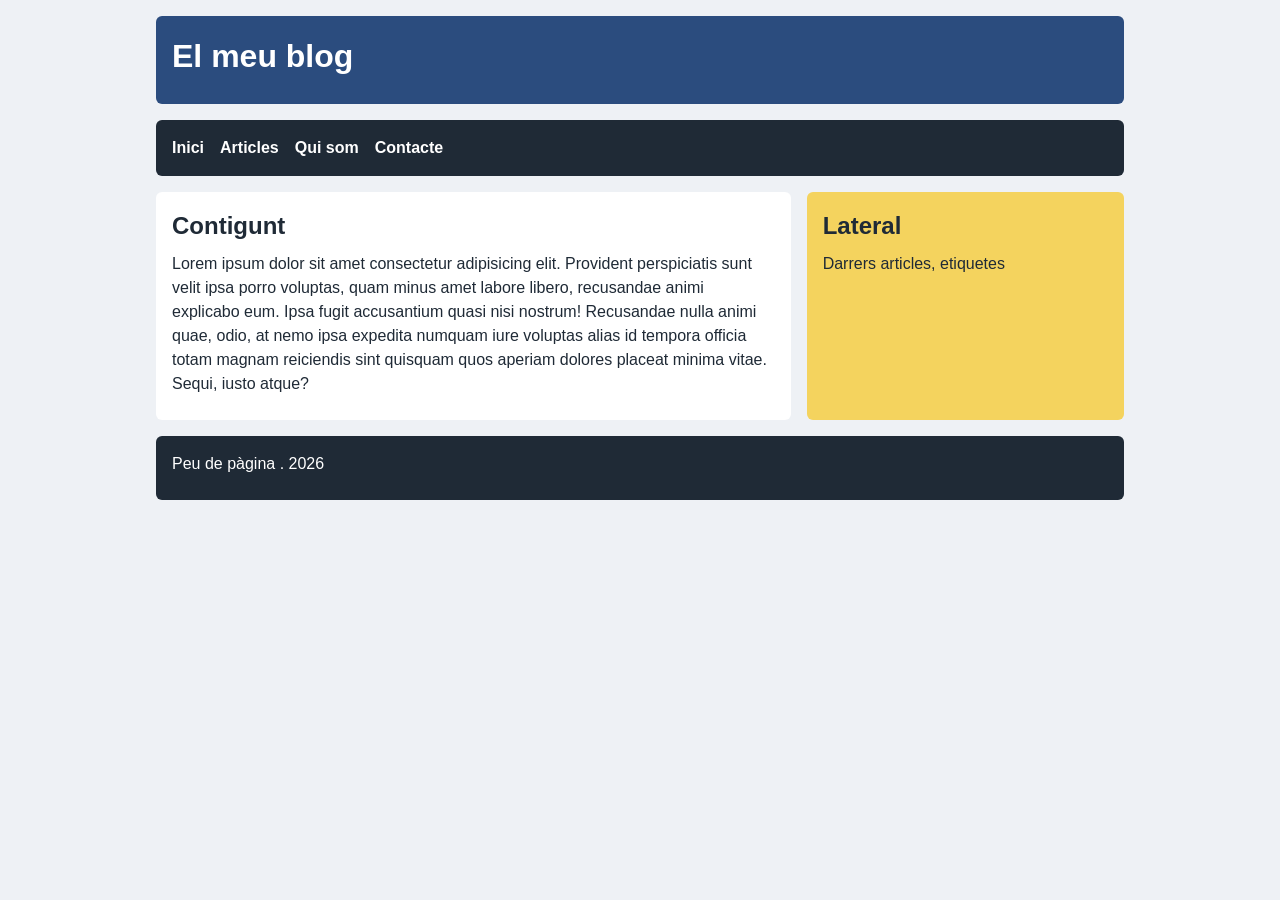
<file: index.html>
<!DOCTYPE html>
<html lang="es">

<head>
    <meta charset="UTF-8">
    <meta name="viewport" content="width=device-width, initial-scale=1.0">
    <title>El meu blog</title>
    <link rel="stylesheet" href="css/ex1.css">
</head>

<body>
    <div class="pagina">
        <header class="capcalera">
            <h1>El meu blog</h1>
        </header>
        <nav class="menu">
            <ul>
                <li><a href="http://">Inici</a></li>
                <li><a href="http://">Articles</a></li>
                <li><a href="http://">Qui som</a></li>
                <li><a href="http://">Contacte</a></li>
            </ul>
        </nav>
        <main class="contingut">
            <h2>Contigunt</h2>
            <p>Lorem ipsum dolor sit amet consectetur adipisicing elit. Provident perspiciatis sunt velit ipsa porro
                voluptas, quam minus amet labore libero, recusandae animi explicabo eum. Ipsa fugit accusantium quasi
                nisi nostrum!
                Recusandae nulla animi quae, odio, at nemo ipsa expedita numquam iure voluptas alias id tempora officia
                totam magnam reiciendis sint quisquam quos aperiam dolores placeat minima vitae. Sequi, iusto atque?</p>
        </main>
        <aside class="lateral">
            <h2>Lateral</h2>
            <p>Darrers articles, etiquetes</p>
        </aside>
        <footer class="peu">
            <p>Peu de pàgina . 2026</p>
        </footer>
    </div>

</body>

</html>
</file>
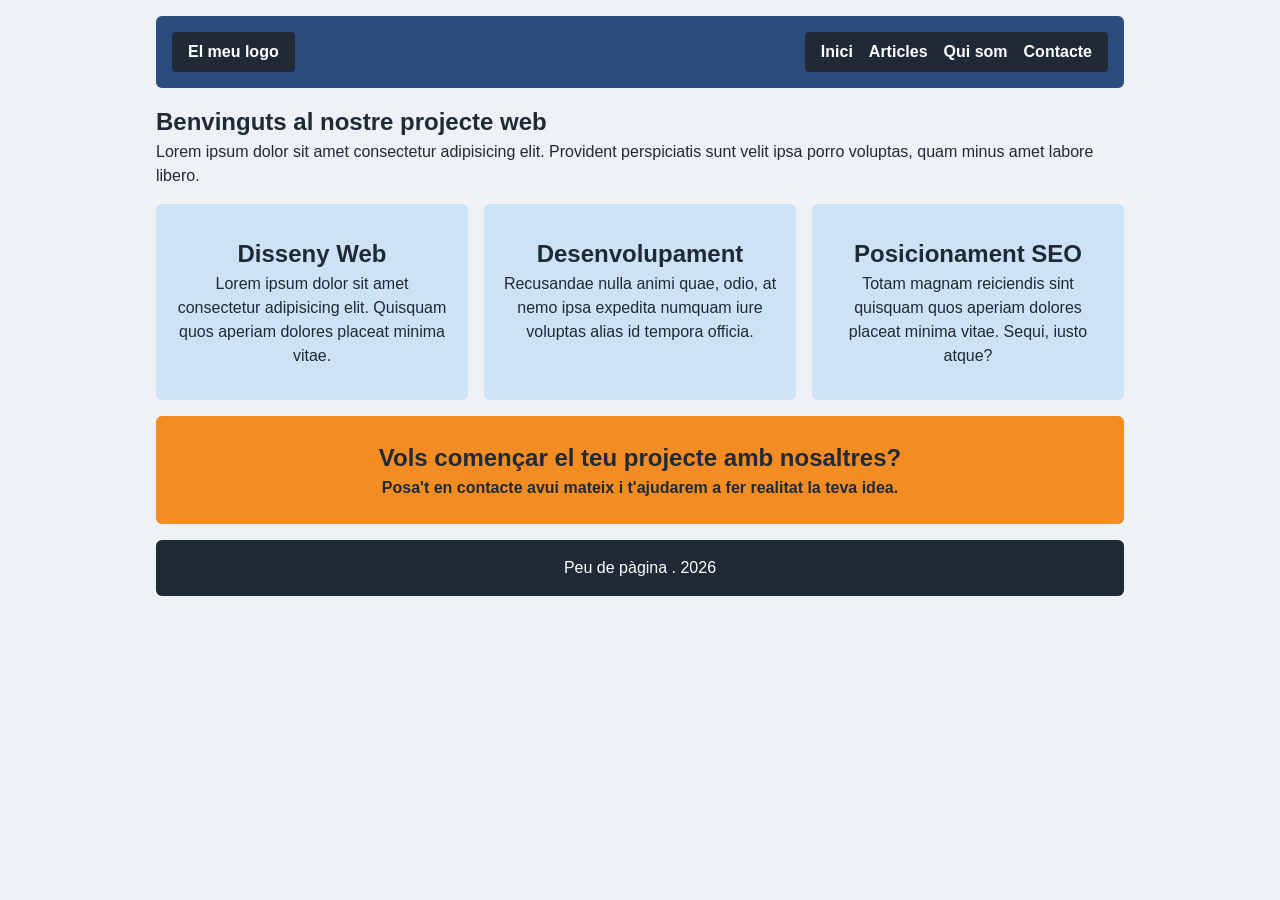
<file: ex3.html>
<!DOCTYPE html>
<html lang="ca">
<head>
    <meta charset="UTF-8">
    <meta name="viewport" content="width=device-width, initial-scale=1.0">
    <title>La meva landing page</title>
    <link rel="stylesheet" href="css/ex3.css">
</head>
<body>
    <div class="pagina">
        <header class="capcalera">
            <div class="logo">El meu logo</div>
            <nav class="menu">
                <ul>
                    <li><a href="#">Inici</a></li>
                    <li><a href="#">Articles</a></li>
                    <li><a href="#">Qui som</a></li>
                    <li><a href="#">Contacte</a></li>
                </ul>
            </nav>
        </header>

        <section class="titol-gran">
            <h1>Benvinguts al nostre projecte web</h1>
            <p>Lorem ipsum dolor sit amet consectetur adipisicing elit. Provident perspiciatis sunt velit ipsa porro voluptas, quam minus amet labore libero.</p>
        </section>

        <section class="serveis">
            <article class="targeta-servei">
                <h2>Disseny Web</h2>
                <p>Lorem ipsum dolor sit amet consectetur adipisicing elit. Quisquam quos aperiam dolores placeat minima vitae.</p>
            </article>

            <article class="targeta-servei">
                <h2>Desenvolupament</h2>
                <p>Recusandae nulla animi quae, odio, at nemo ipsa expedita numquam iure voluptas alias id tempora officia.</p>
            </article>

            <article class="targeta-servei">
                <h2>Posicionament SEO</h2>
                <p>Totam magnam reiciendis sint quisquam quos aperiam dolores placeat minima vitae. Sequi, iusto atque?</p>
            </article>
        </section>

        <section class="crida-accio">
            <h2>Vols començar el teu projecte amb nosaltres?</h2>
            <p>Posa't en contacte avui mateix i t'ajudarem a fer realitat la teva idea.</p>
        </section>

        <footer class="peu">
            <p>Peu de pàgina . 2026</p>
        </footer>
    </div>
</body>
</html>
</file>
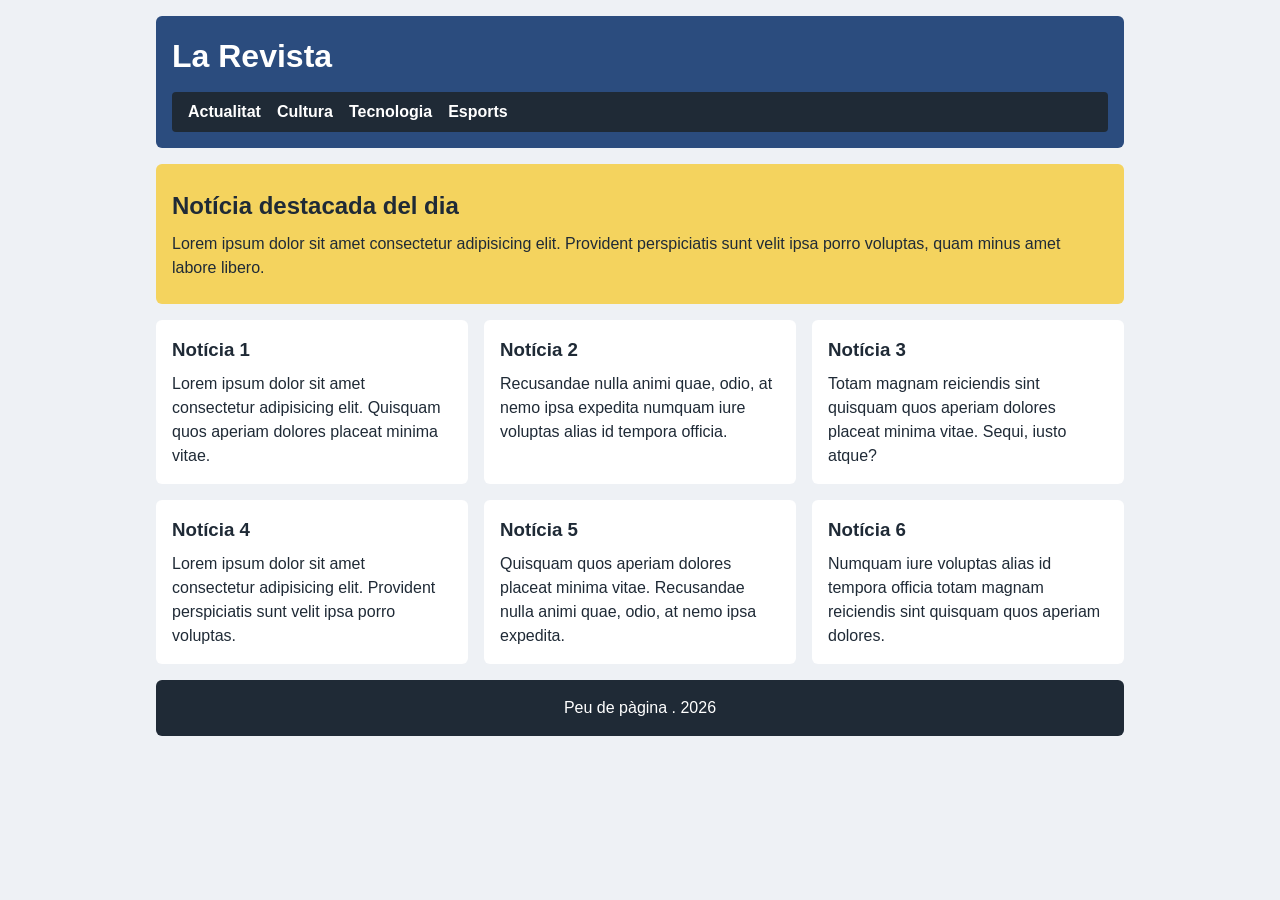
<file: ex4.html>
<!DOCTYPE html>
<html lang="ca">
<head>
    <meta charset="UTF-8">
    <meta name="viewport" content="width=device-width, initial-scale=1.0">
    <title>La Revista Digital</title>
    <link rel="stylesheet" href="css/ex4.css">
</head>
<body>
    <div class="pagina">
        <header class="capcalera">
            <h1>La Revista</h1>
            <nav class="menu">
                <ul>
                    <li><a href="#">Actualitat</a></li>
                    <li><a href="#">Cultura</a></li>
                    <li><a href="#">Tecnologia</a></li>
                    <li><a href="#">Esports</a></li>
                </ul>
            </nav>
        </header>

        <section class="destacada">
            <h2>Notícia destacada del dia</h2>
            <p>Lorem ipsum dolor sit amet consectetur adipisicing elit. Provident perspiciatis sunt velit ipsa porro voluptas, quam minus amet labore libero.</p>
        </section>

        <main class="noticies">
            <article class="noticia">
                <h3>Notícia 1</h3>
                <p>Lorem ipsum dolor sit amet consectetur adipisicing elit. Quisquam quos aperiam dolores placeat minima vitae.</p>
            </article>

            <article class="noticia">
                <h3>Notícia 2</h3>
                <p>Recusandae nulla animi quae, odio, at nemo ipsa expedita numquam iure voluptas alias id tempora officia.</p>
            </article>

            <article class="noticia">
                <h3>Notícia 3</h3>
                <p>Totam magnam reiciendis sint quisquam quos aperiam dolores placeat minima vitae. Sequi, iusto atque?</p>
            </article>

            <article class="noticia">
                <h3>Notícia 4</h3>
                <p>Lorem ipsum dolor sit amet consectetur adipisicing elit. Provident perspiciatis sunt velit ipsa porro voluptas.</p>
            </article>

            <article class="noticia">
                <h3>Notícia 5</h3>
                <p>Quisquam quos aperiam dolores placeat minima vitae. Recusandae nulla animi quae, odio, at nemo ipsa expedita.</p>
            </article>

            <article class="noticia">
                <h3>Notícia 6</h3>
                <p>Numquam iure voluptas alias id tempora officia totam magnam reiciendis sint quisquam quos aperiam dolores.</p>
            </article>
        </main>

        <footer class="peu">
            <p>Peu de pàgina . 2026</p>
        </footer>
    </div>
</body>
</html>
</file>
<file: css/ex1.css>
html {
    box-sizing: border-box;
    font-size: 62.5%;
}

*,
*::before,
*::after {
    box-sizing: inherit;
}

:root {
    --fosc: #1f2a36;
    --blau: #2b4c7e;
    --groc: #f4d35e;
    --fons: #eef1f5;
}

body {
    margin: 0;
    font-size: 1.6rem;
    line-height: 1.5;
    font-family: Arial, Helvetica, sans-serif;
    background-color: var(--fons);
    color: var(--fosc);
}

h1,
h2,
h3,
p {
    margin: 0 0 8px;
}

.capcalera {
    background-color: var(--blau);
    color: white;
}

.menu {
    background-color: var(--fosc);
}

.contingut {
    background-color: white;
}

.lateral {
    background-color: var(--groc);
}

.peu {
    background-color: var(--fosc);
    color: white;
}

.pagina>* {
    /*ELEMETS FILLS DIRECTE*/
    padding: 16px;
    border-radius: 6px;
}

.pagina {
    max-width: 1000px;
    margin: 0 auto;
    padding: 16px;
    display: grid;
    gap: 16px;
}

.menu ul {
    display: flex;
    flex-direction: row;
    flex-wrap: wrap;
    gap: 8px 16px;
    list-style: none;
    margin: 0;
    padding: 0;
}

.menu a {
    color: white;
    text-decoration: none;
    font-weight: bold;
}


/*DEFINIM EL MAPA*/

.capcalera {
    grid-area: cap;
}

.menu {
    grid-area: menu;
}

.contingut {
    grid-area: contingut;
}

.lateral {
    grid-area: lateral;
}

.peu {
    grid-area: peu;
}

.pagina {
    grid-template-areas:
        "cap"
        "menu"
        "contingut"
        "lateral"
        "peu";
}

@media (min-width: 768px) {
    .pagina {
        grid-template-columns: 2fr 1fr;
        grid-template-areas:
            "cap cap"
            "menu menu"
            "contingut lateral"
            "peu peu"

        ;
    }
}
</file>
<file: css/ex3.css>
html {
    box-sizing: border-box;
    font-size: 62.5%;
}

*,
*::before,
*::after {
    box-sizing: inherit;
}

:root {
    --fosc: #1f2a36;
    --blau: #2b4c7e;
    --verd: #9bc53d;
    --blau-clar: #cde2f5;
    --taronja: #f48c24;
    --fons: #eef1f5;
}

body {
    margin: 0;
    font-size: 1.6rem;
    line-height: 1.5;
    font-family: Arial, Helvetica, sans-serif;
    background-color: var(--fons);
    color: var(--fosc);
}

h1, h2, p {
    margin: 0;
}

/* Contenidor principal: una sola columna a totes les amplades */
.pagina {
    max-width: 1000px;
    margin: 0 auto;
    padding: 16px;
    display: grid;
    gap: 16px;
}

.capcalera {
    background-color: var(--blau);
    color: white;
    padding: 16px;
    border-radius: 6px;
    display: flex;
    justify-content: space-between;
    align-items: center;
}

.logo {
    background-color: var(--fosc);
    padding: 8px 16px;
    border-radius: 4px;
    font-weight: bold;
}

.menu {
    background-color: var(--fosc);
    padding: 8px 16px;
    border-radius: 4px;
}

.menu ul {
    display: flex;
    gap: 16px;
    list-style: none;
    margin: 0;
    padding: 0;
}

.menu a {
    color: white;
    text-decoration: none;
    font-weight: bold;
}

.títol-gran {
    background-color: var(--verd);
    padding: 48px 16px;
    border-radius: 6px;
    text-align: center;
}


.serveis {
    display: grid;
    gap: 16px;
}

.targeta-servei {
    background-color: var(--blau-clar);
    padding: 32px 16px;
    border-radius: 6px;
    text-align: center;
}


.crida-accio {
    background-color: var(--taronja);
    padding: 24px 16px;
    border-radius: 6px;
    text-align: center;
    font-weight: bold;
}


.peu {
    background-color: var(--fosc);
    color: white;
    padding: 16px;
    border-radius: 6px;
    text-align: center;
}


@media (min-width: 1000px) {
    .serveis {
        grid-template-columns: repeat(3, 1fr);
    }
}
</file>
<file: css/ex4.css>
html {
    box-sizing: border-box;
    font-size: 62.5%;
}

*,
*::before,
*::after {
    box-sizing: inherit;
}

:root {
    --fosc: #1f2a36;
    --blau: #2b4c7e;
    --groc: #f4d35e;
    --fons: #eef1f5;
}

body {
    margin: 0;
    font-size: 1.6rem;
    line-height: 1.5;
    font-family: Arial, Helvetica, sans-serif;
    background-color: var(--fons);
    color: var(--fosc);
}

h1, h2, h3, p {
    margin: 0 0 8px;
}

p:last-child {
    margin-bottom: 0;
}


.pagina {
    max-width: 1000px;
    margin: 0 auto;
    padding: 16px;
    display: grid;
    gap: 16px;
}


.capcalera {
    background-color: var(--blau);
    color: white;
    padding: 16px;
    border-radius: 6px;
}

.menu {
    background-color: var(--fosc);
    padding: 8px 16px;
    border-radius: 4px;
    margin-top: 12px;
}

.menu ul {
    display: flex;
    flex-wrap: wrap;
    gap: 8px 16px;
    list-style: none;
    margin: 0;
    padding: 0;
}

.menu a {
    color: white;
    text-decoration: none;
    font-weight: bold;
}

.destacada {
    background-color: var(--groc);
    padding: 24px 16px;
    border-radius: 6px;
}

.noticies {
    display: grid;
    gap: 16px;
}

.noticia {
    background-color: white;
    padding: 16px;
    border-radius: 6px;
}

.peu {
    background-color: var(--fosc);
    color: white;
    padding: 16px;
    border-radius: 6px;
    text-align: center;
}

@media (min-width: 768px) {
    .noticies {
        grid-template-columns: repeat(2, 1fr);
    }
}

@media (min-width: 1000px) {
    .noticies {
        grid-template-columns: repeat(3, 1fr);
    }
}
</file>
